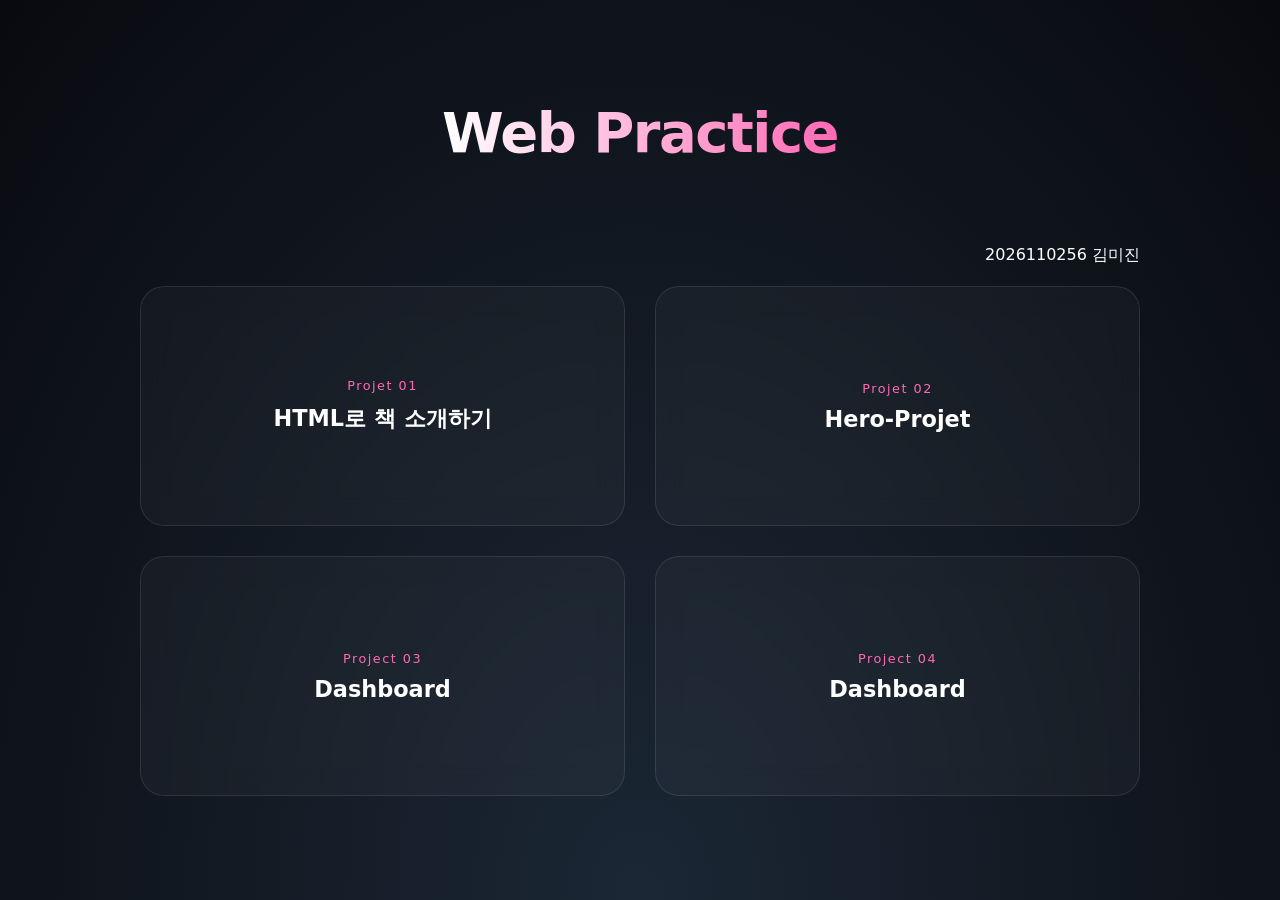
<file: index.html>
<!DOCTYPE html>
<html lang="ko">
<head>
    <meta charset="UTF-8">
    <title>Kkang Practice</title>
    <link rel="stylesheet" href="style/stlye.css">
</head>
<body>

    <div class="stars-container">
        <div class="star"></div>
        <div class="star"></div>
        <div class="star"></div>
        <div class="star"></div>
        <div class="star"></div>
        <div class="star"></div>
    </div>

    <header class="main-header">
        <h1>Web Practice</h1>
    </header>

    <div class="content-wrapper">
        <div class="user-info">
            <b>2026110256 김미진</b>
        </div>

        <main class="dashboard-grid">
            <a href="/class5_book/index.html" target="_blank" class="dashboard-card">
                <div class="card-content">
                    <span class="card-category">Projet 01</span>
                    <h3>HTML로 책 소개하기</h3>
                </div>
            </a>

            <a href="/hero_projet/index.html" target="_blank" class="dashboard-card">
                <div class="card-content">
                    <span class="card-category">Projet 02</span>
                    <h3>Hero-Projet</h3>
                </div>
            </a>

            <a href="#" target="_blank" class="dashboard-card">
                <div class="card-content">
                    <span class="card-category">Project 03</span>
                    <h3>Dashboard</h3>
                </div>
            </a>

            <a href="#" target="_blank" class="dashboard-card">
                <div class="card-content">
                    <span class="card-category">Project 04</span>
                    <h3>Dashboard</h3>
                </div>
            </a>
        </main>
    </div>
</body>
</html>
</file>
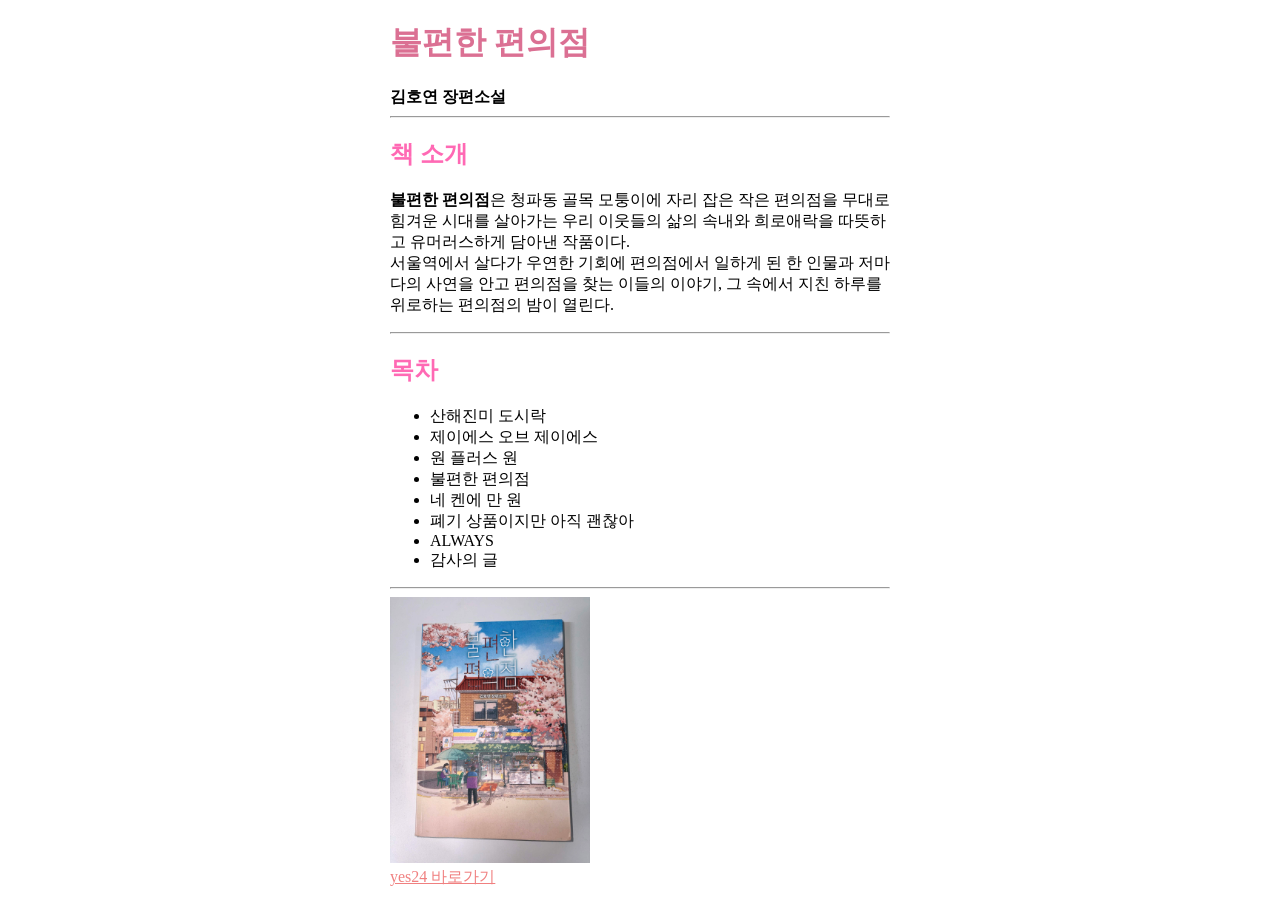
<file: class5_book/index.html>
<!DOCTYPE html>
<html lang="kr">
<head>
    <meta charset="UTF-8">
    <meta name="viewport" content="width=device-width, initial-scale=1.0">
    <title>책 소개하기</title>
</head>
<style>
    #book{
        width: 500px;
        margin: auto;
    }
    img{
        width: 200px;
        overflow: hidden;
    }
    h1{
        color: palevioletred;
    }
    h2{
        color: hotpink;
    }
    a{
        color: lightcoral;
    }
    
</style>
<body>
    <div id="book">
        <h1>불편한 편의점</h1>
        <b>김호연 장편소설</b>
        <hr>
        <h2>책 소개</h2>
        <p>
            <b>불편한 편의점</b>은 청파동 골목 모퉁이에 자리 잡은 작은 편의점을 무대로 힘겨운 시대를 살아가는 우리 이웃들의 삶의 속내와 희로애락을 따뜻하고 유머러스하게 담아낸 작품이다. <br>
            서울역에서 살다가 우연한 기회에 편의점에서 일하게 된 한 인물과 저마다의 사연을 안고 편의점을 찾는 이들의 이야기, 그 속에서 지친 하루를 위로하는 편의점의 밤이 열린다.
        </p>
        <hr>
        <div class="b2">
            <h2>목차</h2>
            <ul>
                <li>산해진미 도시락</li>
                <li>제이에스 오브 제이에스</li>
                <li>원 플러스 원</li>
                <li>불편한 편의점</li>
                <li>네 켄에 만 원</li>
                <li>폐기 상품이지만 아직 괜찮아</li>
                <li>ALWAYS</li>
                <li>감사의 글</li>
            </ul>
        </div>
        <hr>
        <img src="./bookcover.jpg" alt="bookcover">
        <br>
        <a href="https://www.yes24.com/product/goods/99308021">yes24 바로가기</a>
    </div> 

</body>
</html>
</file>
<file: style/stlye.css>
/* 기본 초기화 */
* {
    margin: 0;
    padding: 0;
    box-sizing: border-box;
}

body {
    font-family: 'Pretendard', -apple-system, BlinkMacSystemFont, system-ui, Roboto, sans-serif;
    background: radial-gradient(ellipse at bottom, #1b2735 0%, #090a0f 100%);
    color: #fff;
    min-height: 100vh;
    display: flex;
    flex-direction: column;
    align-items: center;
    padding: 100px 20px;
    overflow-x: hidden;
}

/* --- 별 효과 애니메이션 --- */
.stars-container {
    position: fixed;
    top: 0;
    left: 0;
    width: 100%;
    height: 100%;
    z-index: -1;
    transform: rotateZ(45deg);
}

.star {
    position: absolute;
    height: 2px;
    background: linear-gradient(-45deg, #5f91ff, rgba(0, 0, 255, 0));
    filter: drop-shadow(0 0 6px #699bff);
    animation: tail 3000ms ease-in-out infinite, shooting 3000ms ease-in-out infinite;
}

@keyframes tail {
    0% { width: 0; }
    30% { width: 100px; }
    100% { width: 0; }
}

@keyframes shooting {
    0% { transform: translateX(0); }
    100% { transform: translateX(300px); }
}

/* 별 위치 설정 */
.star:nth-child(1) { top: 10%; left: 10%; animation-delay: 0s; }
.star:nth-child(2) { top: 20%; left: 50%; animation-delay: 1.2s; }
.star:nth-child(3) { top: 40%; left: 30%; animation-delay: 2.5s; }
.star:nth-child(4) { top: 60%; left: 80%; animation-delay: 0.8s; }
.star:nth-child(5) { top: 80%; left: 20%; animation-delay: 1.8s; }
.star:nth-child(6) { top: 30%; left: 70%; animation-delay: 3.2s; }

/* --- 타이틀 및 정보 레이아웃 --- */
.main-header h1 {
    font-size: 3.5rem;
    font-weight: 800;
    margin-bottom: 80px;
    background: linear-gradient(to right, #ffffff, hotpink);
    -webkit-background-clip: text;
    -webkit-text-fill-color: transparent;
    letter-spacing: -1.5px;
}

.content-wrapper {
    width: 100%;
    max-width: 1000px;
    z-index: 1;
}

.user-info {
    text-align: right;
    margin-bottom: 20px;
}

.user-info b {
    font-size: 1rem;
    font-weight: 400;
    color: #fff;
}

/* --- 대시보드 2x2 그리드 --- */
.dashboard-grid {
    display: grid;
    grid-template-columns: repeat(2, 1fr);
    gap: 30px;
}

.dashboard-card {
    height: 240px;
    background: rgba(255, 255, 255, 0.03);
    backdrop-filter: blur(15px);
    border: 1px solid rgba(255, 255, 255, 0.1);
    border-radius: 24px;
    text-decoration: none;
    color: #fff;
    display: flex;
    align-items: center;
    justify-content: center;
    transition: all 0.4s cubic-bezier(0.25, 1, 0.5, 1);
}

.dashboard-card:hover {
    transform: translateY(-12px) scale(1.02);
    background: #ffffff;
    color: #333;
    border-color: rgba(136, 176, 255, 0.5);
    box-shadow: 0 25px 50px rgba(0, 0, 0, 0.4);
}

.card-content { text-align: center; }
.card-category { color: hotpink; font-size: 0.8rem; letter-spacing: 1.5px; display: block; margin-bottom: 10px; }
.dashboard-card h3 { font-size: 1.4rem; font-weight: 600; }

/* --- 반응형 설정 --- */
@media (max-width: 768px) {
    .dashboard-grid {
        grid-template-columns: 1fr; /* 모바일에서는 1줄로 */
    }
    .main-header h1 {
        font-size: 2.5rem;
    }
}
</file>
